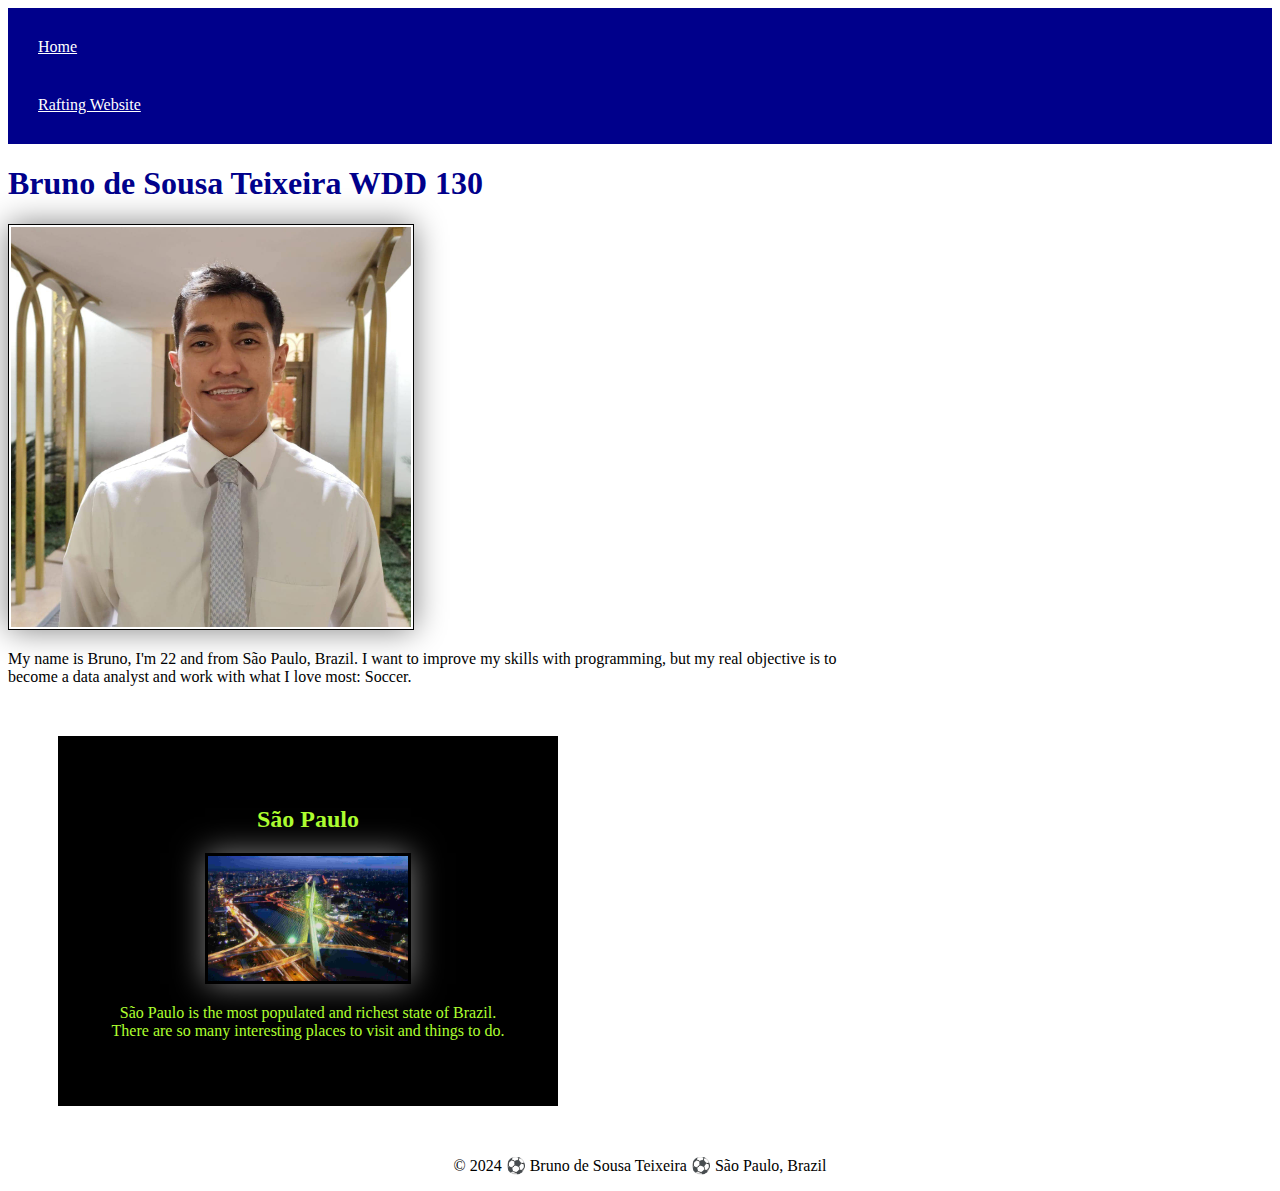
<file: index.html>
<!DOCTYPE html>
<html lang="en-US">
<head>
    <meta charset="UTF-8">
    <meta name="viewport" content="width=device-width, initial-scale=1.0">
    <title>Bruno de Sousa Teixeira | WDD 130</title>
    <meta name = "description" content="Bruno Teixeira's personal page of WDD 130 BYU Idaho Course. ">
    <meta name = "author" content = "Bruno de Sousa Teixeira">
    <link rel="stylesheet" href="styles/styles.css">
</head>
<body>
  <header>
    <nav>
        <a href="#">Home</a>
        <a href="wwr/">Rafting Website</a>
    </nav>
  </header>  
  <main>
    <h1>Bruno de Sousa Teixeira  WDD 130</h1>
    <img src="images/profile.jpg" alt="Bruno" width="200">
    <p>My name is Bruno, I'm 22 and from São Paulo, Brazil. I want to improve my skills
        with programming, but my real objective is to become a data analyst and work
        with what I love most: Soccer.
    </p>
  </main>
  <aside>
      <h2>São Paulo</h2>
      <img src="images/SPestado.jpg" alt="Estado de São Paulo" width="200">
      <p>São Paulo is the most populated and richest state of Brazil. There are so many interesting 
        places to visit and things to do. 
      </p>
  </aside>
  
  <footer>
    <p>© 2024 ⚽ Bruno de Sousa Teixeira ⚽ São Paulo, Brazil</p>
  </footer>
</body>
</html>
</file>
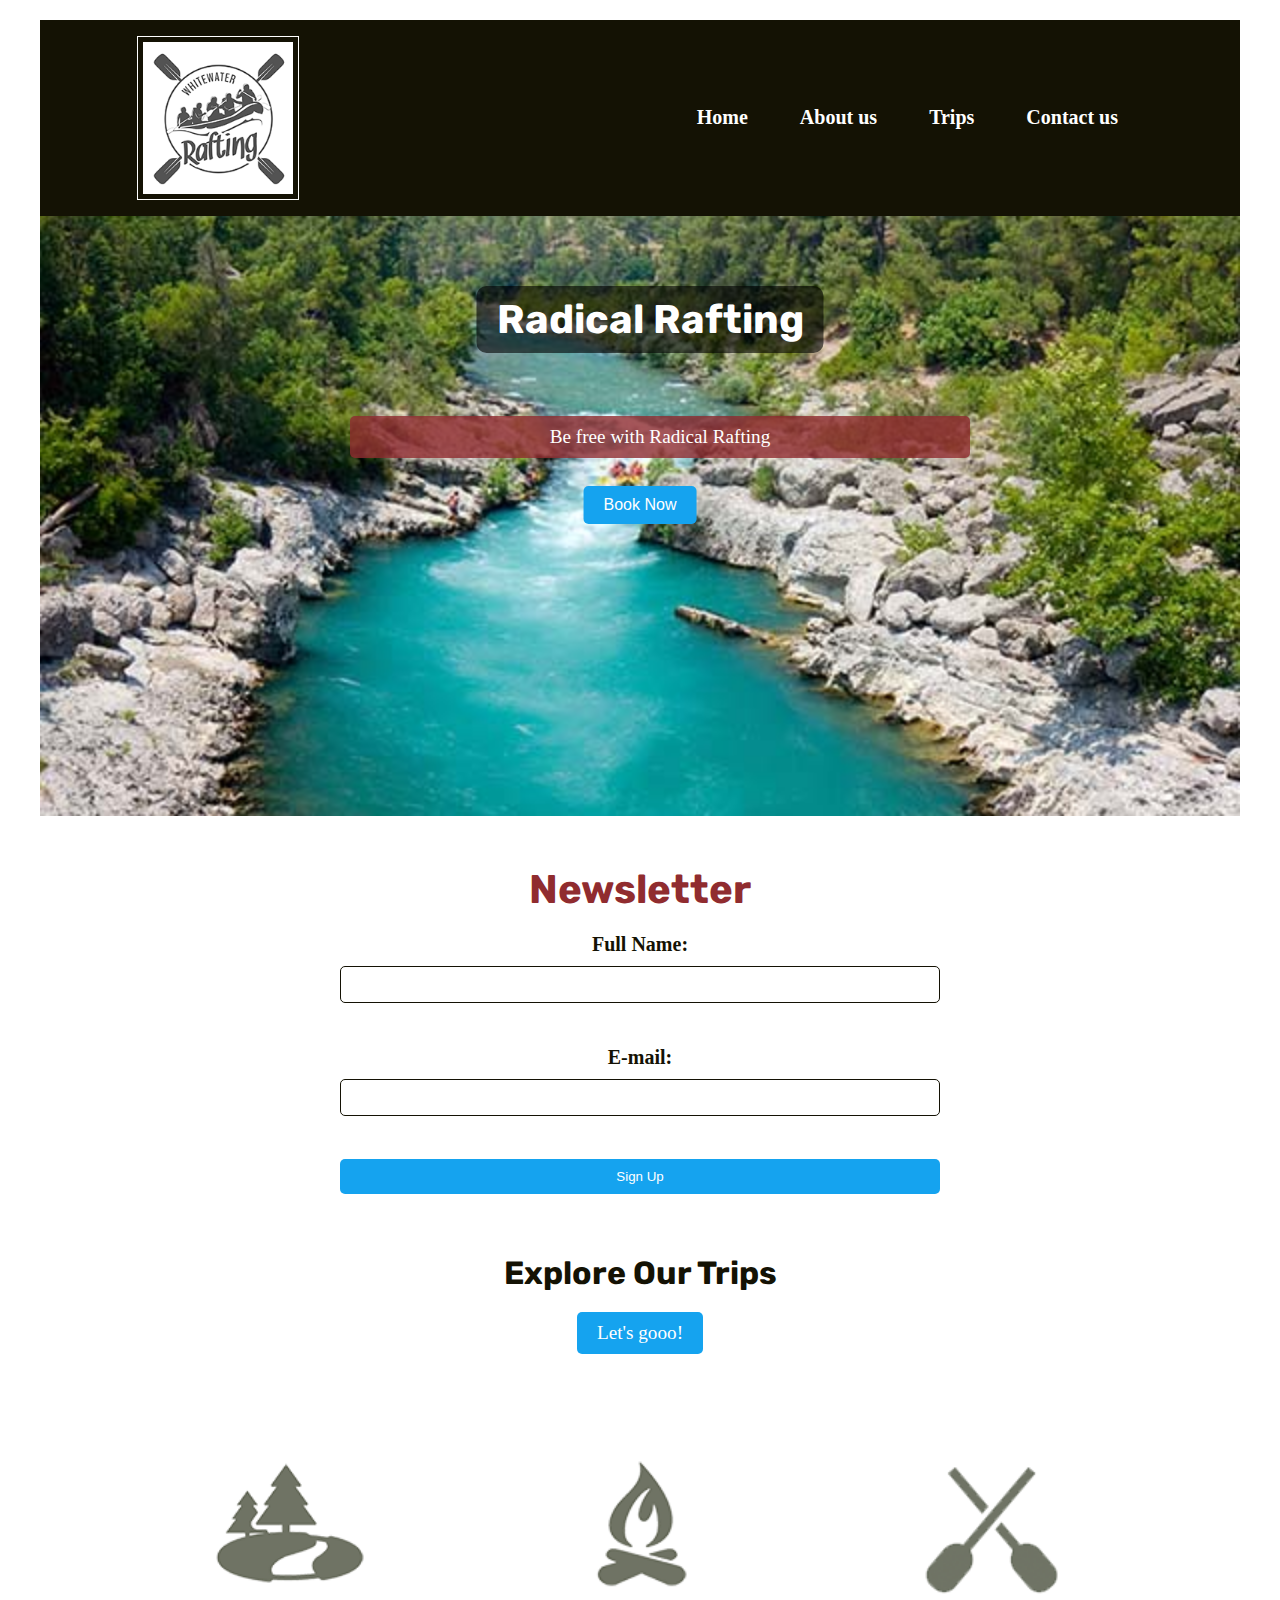
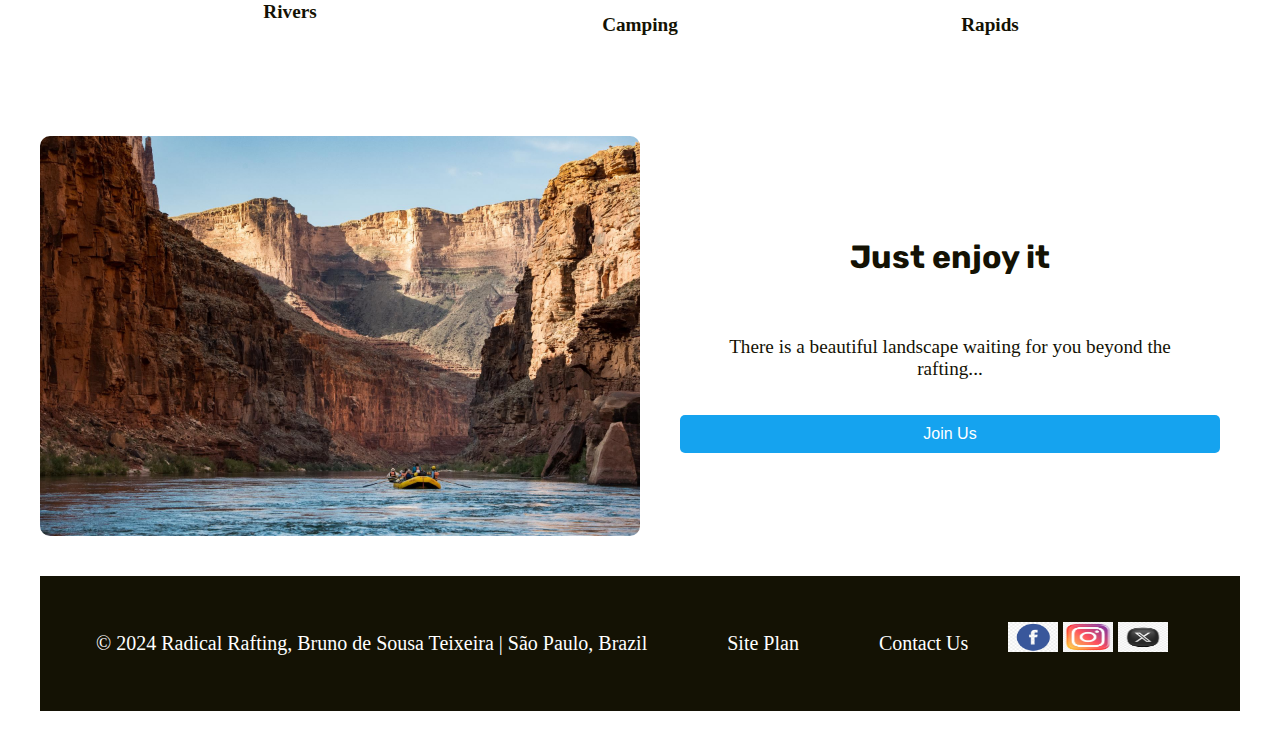
<file: wwr/index.html>
<!DOCTYPE html>
<html lang="en-US">
<head>
    <meta charset="UTF-8">
    <meta name="viewport" content="width=device-width, initial-scale=1.0">
    <title>About us</title>
    <link rel="preconnect" href="https://fonts.googleapis.com">
    <link rel="preconnect" href="https://fonts.gstatic.com" crossorigin>
    <link href="https://fonts.googleapis.com/css2?family=Rubik:ital,wght@0,500;1,500&display=swap" rel="stylesheet">
    <link rel="stylesheet" href="styles/index.css">
</head>
<body>
    <header>
        <img src="images/logo6_200.png" alt = "logo">
        <nav>
           <a href="index.html">Home</a> 
           <a href="about.html">About us</a>
           <a href="trips.html">Trips</a>
           <a href="contact.html">Contact us</a>
        </nav>
    </header>
    <main>
        <div class="hero">
          <h1>Radical Rafting</h1>
          <img src="images/rafting58_600.jpg" alt="Background">
          <p>Be free with Radical Rafting</p>
          <button>Book Now</button>
        </div> 

        <section class = "forms">
          <h1>Newsletter</h1>
          <form action="/sent" method="POST">
      
          <label for="name"><strong>Full Name:</strong></label>
          <input type="text" id="username" name="username" required><br>

          <label for="email"><strong>E-mail:</strong></label>
          <input type="email" id="email" name="email" required><br>

          <button type="submit">Sign Up</button>
          </form>
      </section>       

      <section class="trips">
        <h2>Explore Our Trips</h2>
        <a href="trips.html" class="trips-button">Let's gooo!</a>
      </section>

      <section class="features">
        <div class="feature">
          <img src="images/river_icon.png" alt="Rivers">
          <h3>Rivers</h3>
        </div>
        <div class="feature">
          <img src="images/fire_icon.png" alt="Camping">
          <h3>Camping</h3>
        </div>
        <div class="feature">
          <img src="images/rapids.png" alt="Rapids">
          <h3>Rapids</h3>
        </div>
      </section>

      <section class="canyons">
        <img src="images/canyon.jpg" alt="Beautiful Canyon">
        <div class="box">
          <h2>Just enjoy it</h2>
          <p>There is a beautiful landscape waiting for you beyond the rafting...</p>
          <button>Join Us</button>
        </div>
      </section>
    </main>
    <footer> 
      <p>© 2024 Radical Rafting, Bruno de Sousa Teixeira | São Paulo, Brazil</p>
      <p><a href="about.html" target="_blank">Site Plan</a></p>
      <p><a href="contact.html" target="_blank">Contact Us</a></p>
      <nav>
          <a href="https://www.facebook.com/radical-rafting">
              <img src="images/facebook.png" alt="Facebook">
          </a>
          <a href="https://www.instagram.com/radical-rafting">
              <img src="images/instagram.jpeg" alt="Instagram">
          </a>
          <a href="https://www.x.com/radical-rafting">
              <img src="images/x.jpeg" alt="X">
          </a>
      </nav>
   
  </footer>
</body>
</html>
</file>
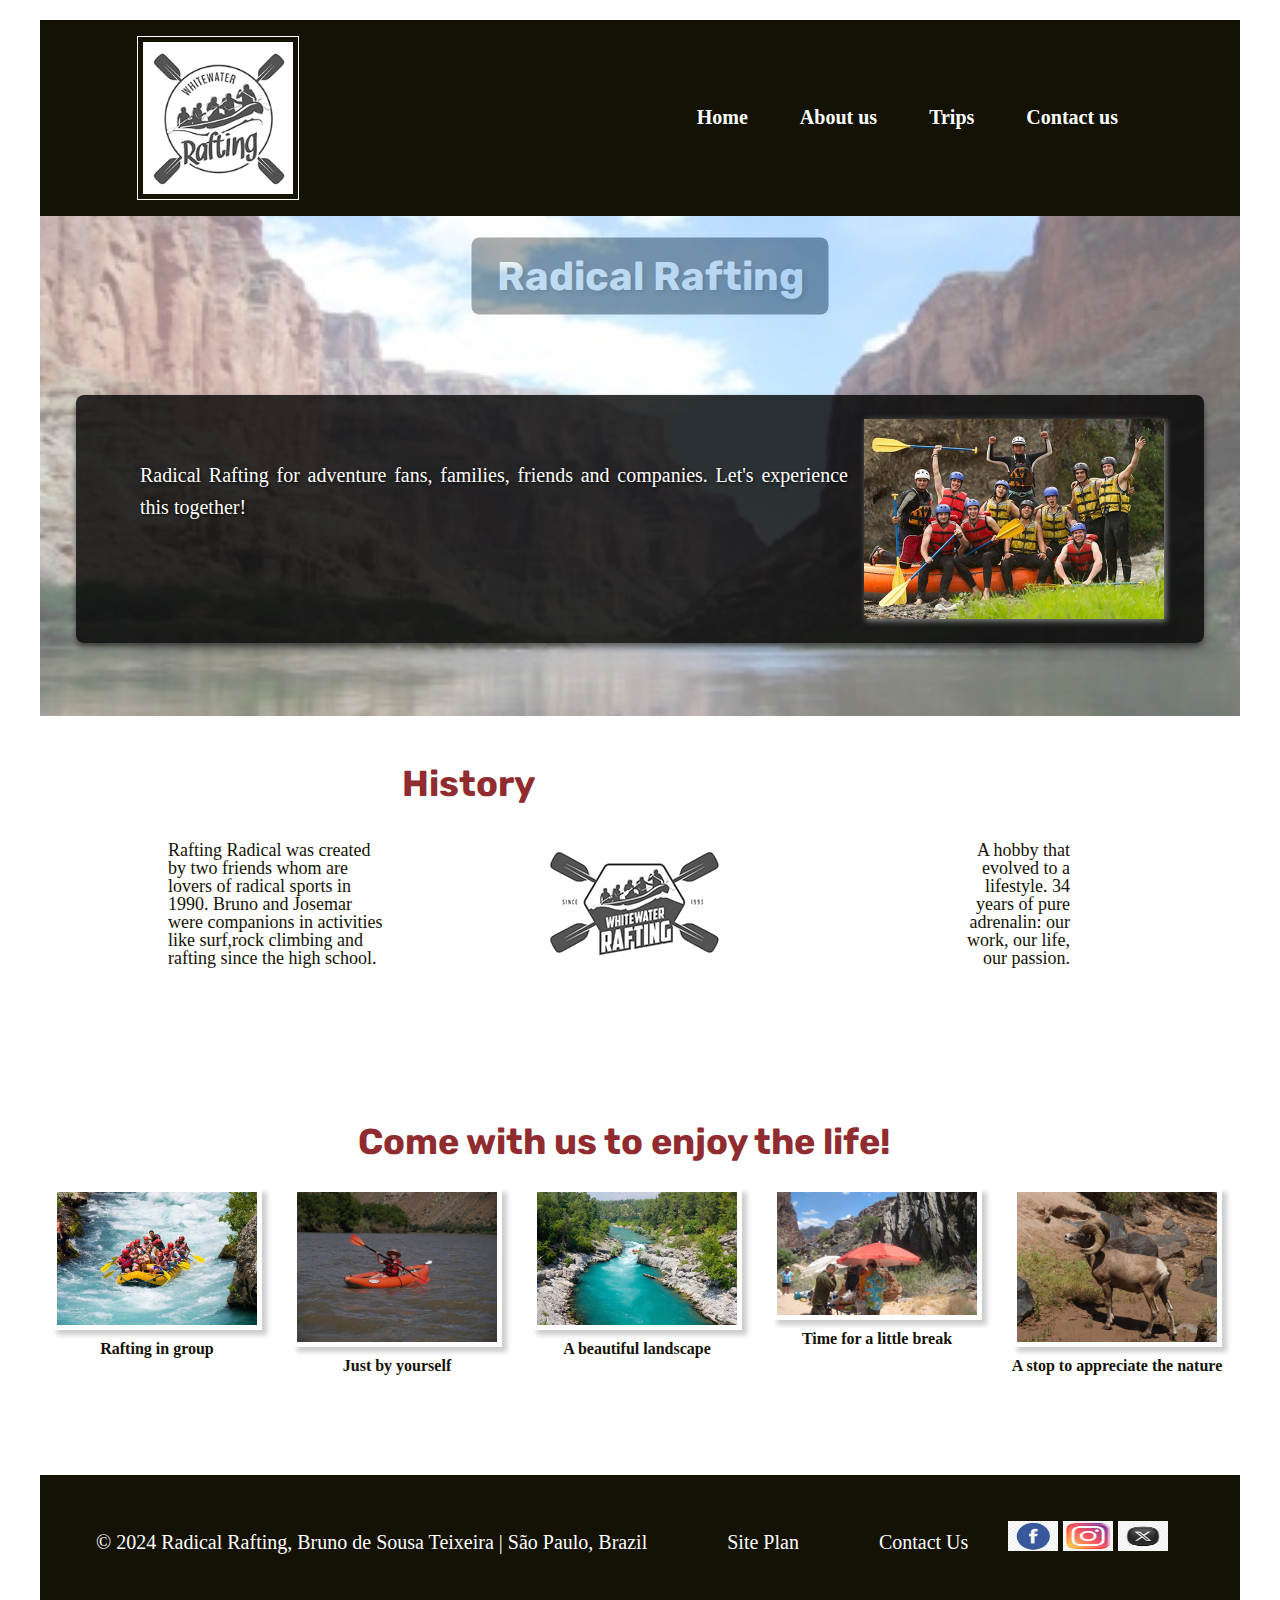
<file: wwr/about.html>
<!DOCTYPE html>
<html lang="en-US">
<head>
    <meta charset="UTF-8">
    <meta name="viewport" content="width=device-width, initial-scale=1.0">
    <title>About us</title>
    <link rel="preconnect" href="https://fonts.googleapis.com">
    <link rel="preconnect" href="https://fonts.gstatic.com" crossorigin>
    <link href="https://fonts.googleapis.com/css2?family=Rubik:ital,wght@0,500;1,500&display=swap" rel="stylesheet">
    <link rel="stylesheet" href="styles/rafting.css">
</head>
<body>
    <header>
        <img src="images/logo6_200.png" alt="logo">
        <nav>
           <a href="index.html">Home</a> 
           <a href="about.html">About us</a>
           <a href="trips.html">Trips</a>
           <a href="contact.html">Contact us</a>
        </nav>
    </header>
    <main>
        <div class="hero">
          <h1>Radical Rafting</h1>
          <img src="images/river-narrow.jpg" alt="Background" width="1000px" height="500px">
          <article>
                <img src="images/rafting59_600.jpg" alt="People in rafting" >
                <p>Radical Rafting for adventure fans, families, friends and companies. Let's experience this together!</p>
          </article>
        </div> 
        <section class="history">
          <h2 class="history-title">History</h2>
          <p class="history-text history-text-left">Rafting Radical was created by two friends whom are lovers of radical sports in 1990. Bruno and Josemar were companions in activities like surf,rock climbing and rafting since the high school. </p>
          <img src="images/logo7_200.png" alt="Logo since 1990">
          <p class="history-text history-text-right">A hobby that evolved to a lifestyle. 34 years of pure adrenalin: our work, our life, our passion. </p>
        </section>
        <section class="enjoy">
          <h2>Come with us to enjoy the life!</h2>
          <div class="photographs">
            <figure>
              <img src="images/rafting53_600.jpg" alt="Rafting in group">
              <figcaption>Rafting in group</figcaption>
            </figure>
            <figure>
              <img src="images/deso-kayak.jpg" alt="Just by yourself">
              <figcaption>Just by yourself</figcaption>
            </figure>
            <figure>
              <img src="images/rafting58_600.jpg" alt="A beautiful landscape">
              <figcaption>A beautiful landscape</figcaption>
            </figure>
            <figure>
              <img src="images/lunch.jpg" alt="Time for a little break">
              <figcaption>Time for a little break</figcaption>
            </figure>
            <figure>
              <img src="images/bighorn-ram.jpg" alt="A stop to appreciate the nature">
              <figcaption>A stop to appreciate the nature</figcaption>
            </figure>
          </div>
        </section>         
    </main>
    <footer> 
      <p>© 2024 Radical Rafting, Bruno de Sousa Teixeira | São Paulo, Brazil</p>
      <p><a href="about.html" target="_blank">Site Plan</a></p>
      <p><a href="contact.html" target="_blank">Contact Us</a></p>
      <nav>
          <a href="https://www.facebook.com/radical-rafting">
              <img src="images/facebook.png" alt="Facebook">
          </a>
          <a href="https://www.instagram.com/radical-rafting">
              <img src="images/instagram.jpeg" alt="Instagram">
          </a>
          <a href="https://www.x.com/radical-rafting">
              <img src="images/x.jpeg" alt="X">
          </a>
      </nav>
   
  </footer>
</body>
</html>
</file>
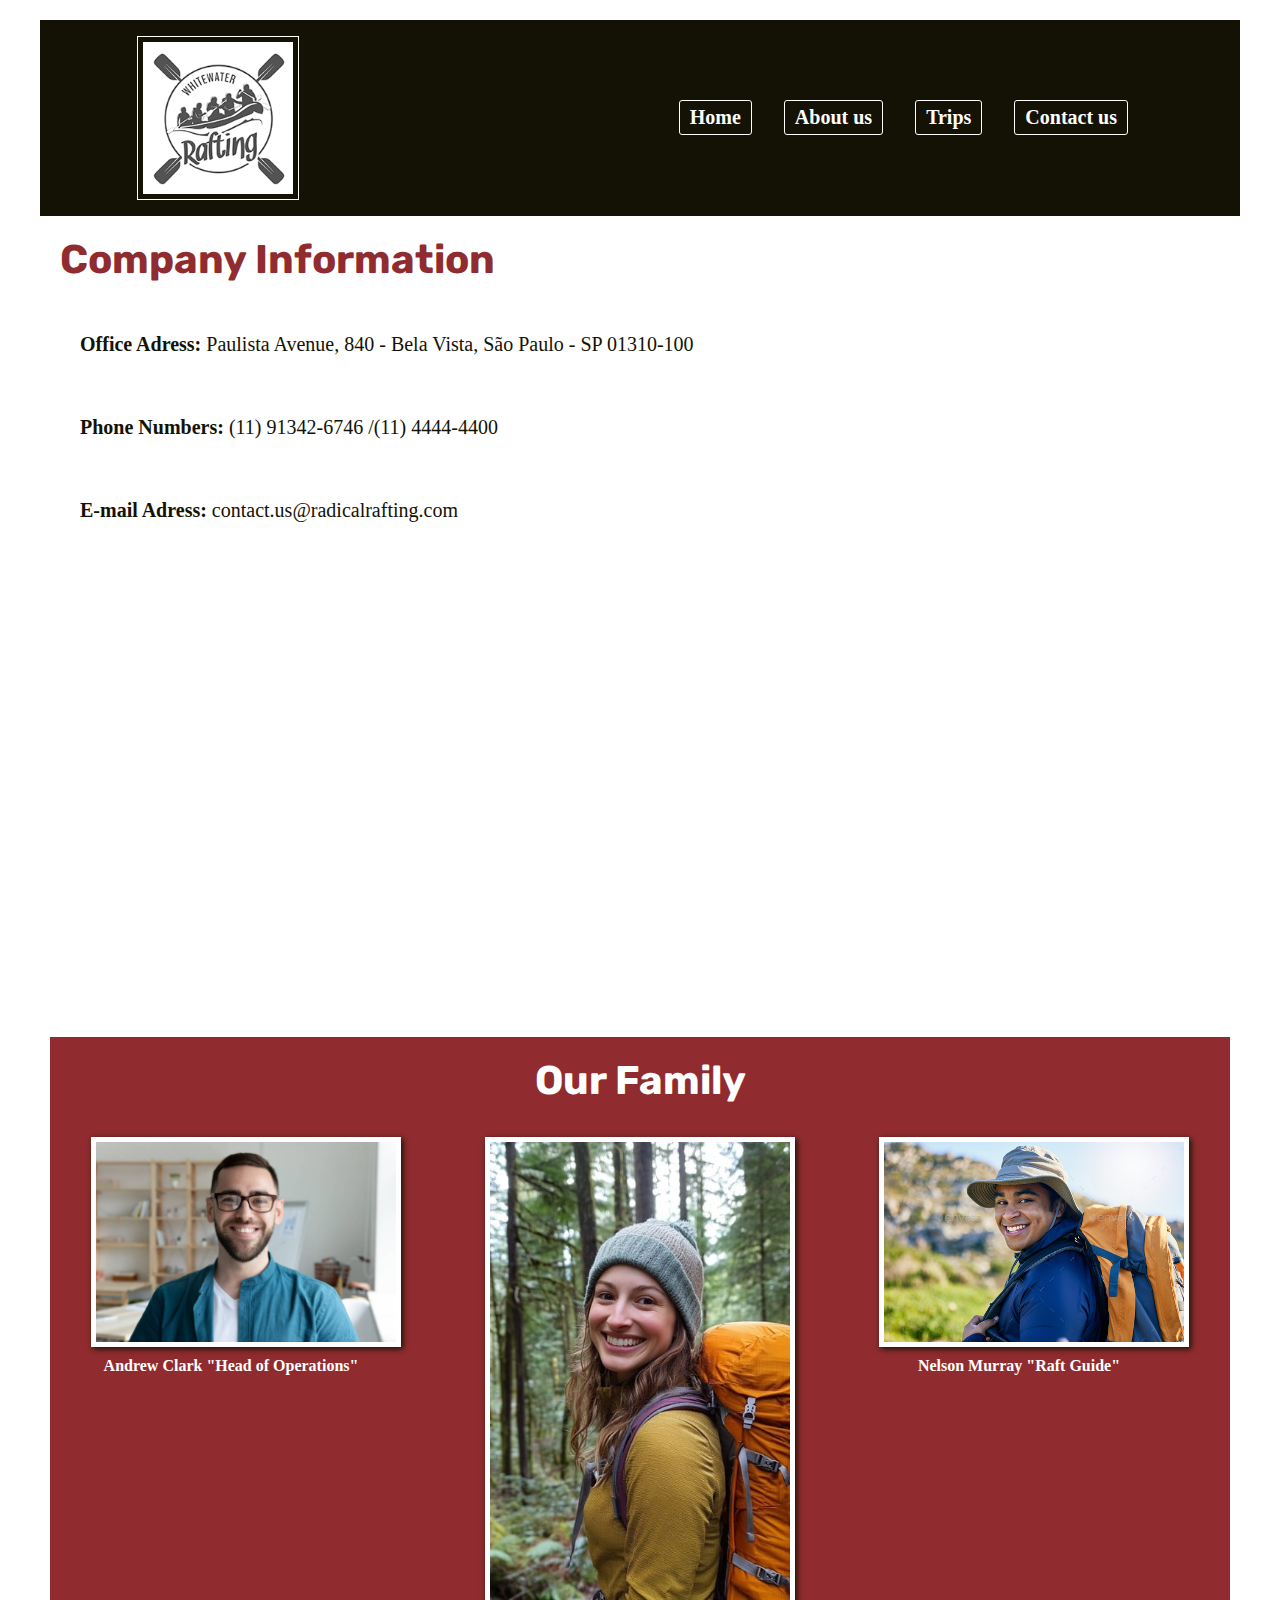
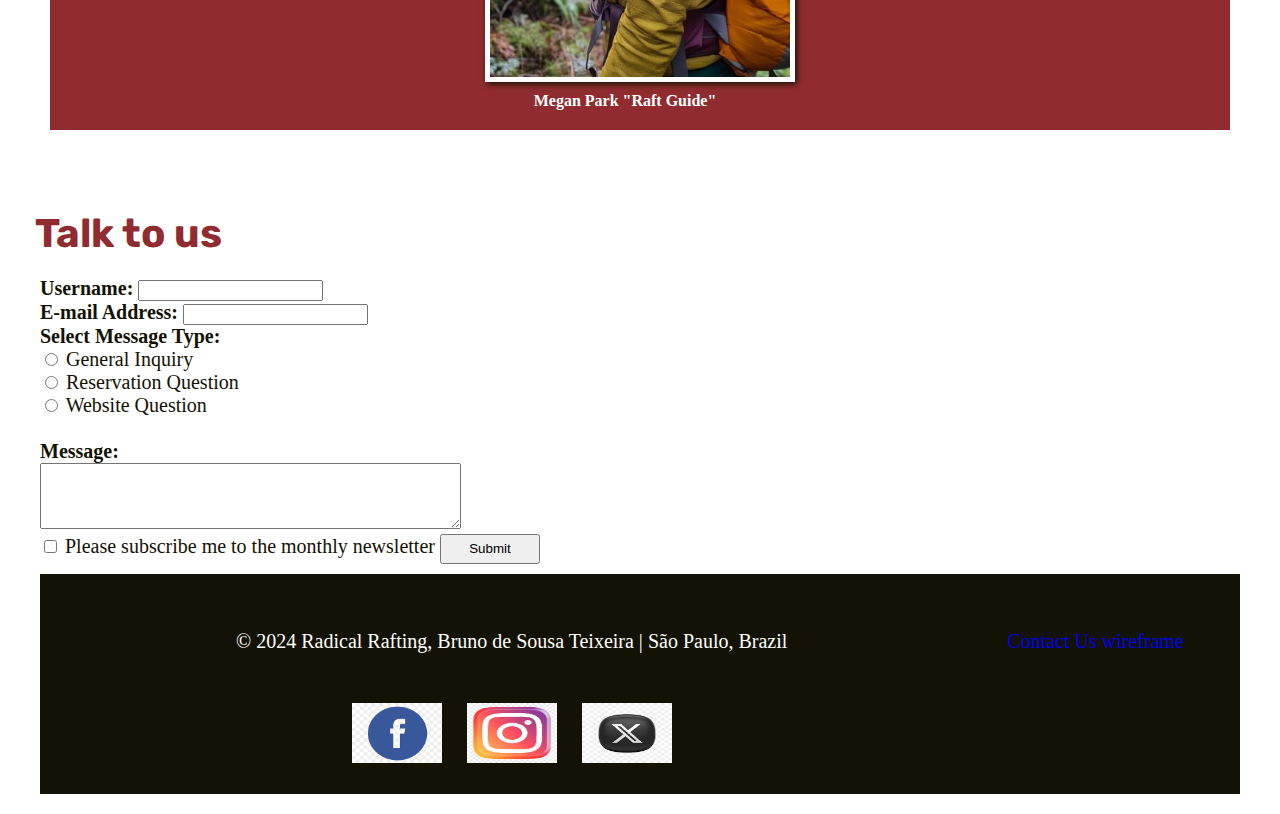
<file: wwr/contact.html>
<!DOCTYPE html>
<html lang="en-US">
<head>
    <meta charset="UTF-8">
    <meta name="viewport" content="width=device-width, initial-scale=1.0">
    <title>Contact us</title>
    <link rel="preconnect" href="https://fonts.googleapis.com">
    <link rel="preconnect" href="https://fonts.gstatic.com" crossorigin>
    <link href="https://fonts.googleapis.com/css2?family=Rubik:ital,wght@0,500;1,500&display=swap" rel="stylesheet">
    <link rel="stylesheet" href="styles/contact.css">
</head>
<body>
    <header>
        <img src="images/logo6_200.png" alt="logo">
        <nav>
           <a href="index.html">Home</a> 
           <a href="about.html">About us</a>
           <a href="trips.html">Trips</a>
           <a href="contact.html">Contact us</a>
        </nav>
    </header>
    <main >
        <section class = "companyinf">
          <h1>Company Information</h1>
          <p><strong>Office Adress:</strong> Paulista Avenue, 840 - Bela Vista, São Paulo - SP 01310-100</p>
          <p><strong>Phone Numbers:</strong> (11) 91342-6746 /(11) 4444-4400</p>
          <p><strong>E-mail Adress:</strong> contact.us@radicalrafting.com</p>
          <div class = "map">
            <iframe src="https://www.google.com/maps/embed?pb=!1m18!1m12!1m3!1d768.8061121248528!2d-46.65136838804914!3d-23.56561340465504!2m3!1f0!2f0!3f0!3m2!1i1024!2i768!4f13.1!3m3!1m2!1s0x94ce59b88707ac57%3A0x2b1425bc661953ad!2sAv.%20Paulista%2C%20840%20-%20Bela%20Vista%2C%20S%C3%A3o%20Paulo%20-%20SP%2C%2001310-100!5e0!3m2!1spt-BR!2sbr!4v1733785455880!5m2!1spt-BR!2sbr" width="600" height="450" style="border:0;" allowfullscreen="" loading="lazy" referrerpolicy="no-referrer-when-downgrade">
            </iframe>
          </div>
        </section>

        <section class = "employees">
          <h1>Our Family</h1>
            <figure>
             <img src = "images/man1.jpg">
             <figcaption>Andrew Clark "Head of Operations"</figcaption>
           </figure> 
           <figure>
            <img src = "images/woman1.jpg">
            <figcaption>Megan Park "Raft Guide"</figcaption>
           </figure> 
           <figure>
            <img src = "images/man2.jpg">
            <figcaption>Nelson Murray "Raft Guide"</figcaption>
           </figure> 
        </section>

        <section class = "forms">
            <h1>Talk to us</h1>
            <form action="/sent" method="POST">
        
            <label for="username"><strong>Username:</strong></label>
            <input type="text" id="username" name="username" required><br>

            <label for="email"><strong>E-mail Address:</strong></label>
            <input type="email" id="email" name="email" required><br>
        
            <label for="inquiry"><strong>Select Message Type:</strong></label><br>
            <input type="radio" id="general_inquiry" name="inquiry" value="General Inquiry">
            <label for="general_inquiry">General Inquiry</label><br>

            <input type="radio" id="reservation_question" name="inquiry" value="Reservation Question">
            <label for="reservation_question">Reservation Question</label><br>

            <input type="radio" id="website_question" name="inquiry" value="Website Question">
            <label for="website_question">Website Question</label><br><br>

            <label for="message"><strong>Message:</strong></label><br>
            <textarea id="message" name="message" rows="4" cols="50" required></textarea><br>
            
            <label for="newsletter">
            <input type="checkbox" id="newsletter" name="newsletter">
            Please subscribe me to the monthly newsletter
            </label>

            <button type="submit">Submit</button>
            </form>
        </section>
    </main>
    <footer> 
        <p>© 2024 Radical Rafting, Bruno de Sousa Teixeira | São Paulo, Brazil</p>
        <p><a href="https://app.moqups.com/unsaved/d9efe07e/edit/page/ad64222d5" target="_blank">Contact Us wireframe</a></p>
        <nav>
            <a href="https://www.facebook.com/radical-rafting">
                <img src="images/facebook.png" alt="Facebook">
            </a>
            <a href="https://www.instagram.com/radical-rafting">
                <img src="images/instagram.jpeg" alt="Instagram">
            </a>
            <a href="https://www.x.com/radical-rafting">
                <img src="images/x.jpeg" alt="X">
            </a>
        </nav>
     
    </footer>
</body>
</html>
</file>
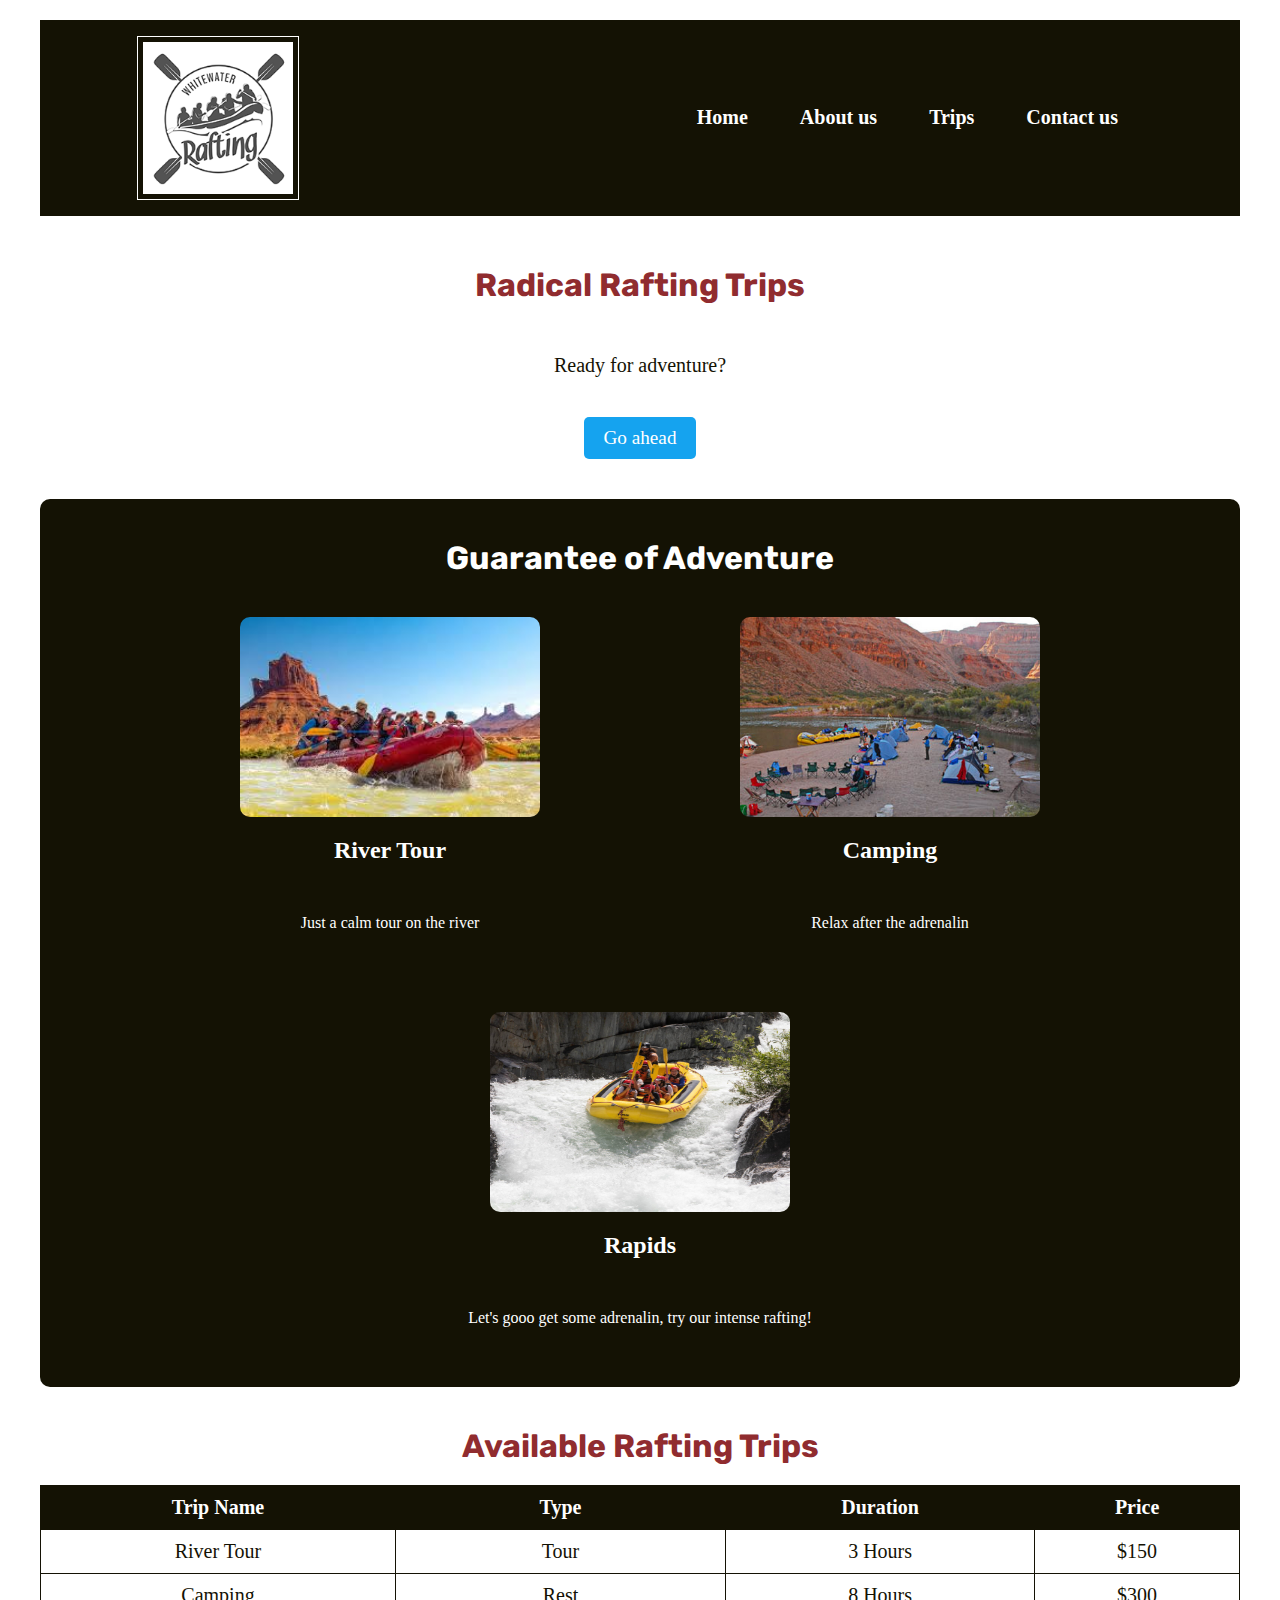
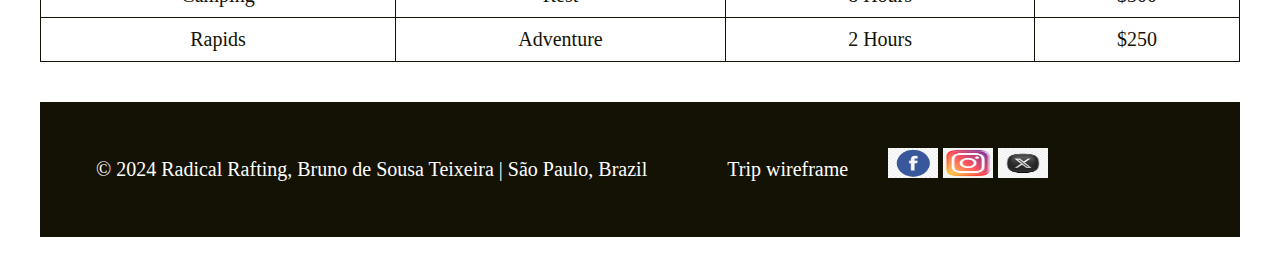
<file: wwr/trips.html>
<!DOCTYPE html>
<html lang="en-US">
<head>
    <meta charset="UTF-8">
    <meta name="viewport" content="width=device-width, initial-scale=1.0">
    <title>Trips</title>
    <link rel="preconnect" href="https://fonts.googleapis.com">
    <link rel="preconnect" href="https://fonts.gstatic.com" crossorigin>
    <link href="https://fonts.googleapis.com/css2?family=Rubik:ital,wght@0,500;1,500&display=swap" rel="stylesheet">
    <link rel="stylesheet" href="styles/trips.css">
</head>
<body>
    <header>
        <img src="images/logo6_200.png" alt = "logo">
        <nav>
           <a href="index.html">Home</a> 
           <a href="about.html">About us</a>
           <a href="trips.html">Trips</a>
           <a href="contact.html">Contact us</a>
        </nav>
    </header>
    <main >
        <section class="contact">
            <h2>Radical Rafting Trips</h2>
            <p>Ready for adventure?</p>
            <a href="contact.html" class="trips-button">Go ahead</a>
          </section>

          <section class="trip-list">
            <h2>Guarantee of Adventure</h2>
         
            <div class="row">
              <div>
                <img src="images/calm-river.jpeg" alt="river">
                <h3>River Tour</h3>
                <p>Just a calm tour on the river</p>
              </div>
              <div>
                <img src="images/camping.png" alt="camping">
                <h3>Camping</h3>
                <p>Relax after the adrenalin</p>
              </div>
            </div>
            
            <div class="row">
              <div>
                <img src="images/rapids.jpg" alt="rapids">
                <h3>Rapids</h3>
                <p>Let's gooo get some adrenalin, try our intense rafting!</p>
              </div>
            </div>
          </section>
        
          <section class="table">
            <h4>Available Rafting Trips</h4>
            <table>
                <thead>
                    <tr>
                        <th>Trip Name</th>
                        <th>Type</th>
                        <th>Duration</th>
                        <th>Price</th>
                    </tr>
                </thead>
                <tbody>
                    <tr>
                        <td>River Tour</td>
                        <td>Tour</td>
                        <td>3 Hours</td>
                        <td>$150</td>
                    </tr>
                    <tr>
                        <td>Camping</td>
                        <td>Rest</td>
                        <td>8 Hours</td>
                        <td>$300</td>
                    </tr>
                    <tr>
                        <td>Rapids</td>
                        <td>Adventure</td>
                        <td>2 Hours</td>
                        <td>$250</td>
                    </tr>
                </tbody>
            </table>
        </section>


    </main>
    <footer> 
        <p>© 2024 Radical Rafting, Bruno de Sousa Teixeira | São Paulo, Brazil</p>
        <p><a href="https://app.moqups.com/unsaved/d9efe07e/edit/page/a0f5371e1" target="_blank">Trip wireframe</a></p>
        
        <nav>
            <a href="https://www.facebook.com/radical-rafting">
                <img src="images/facebook.png" alt="Facebook">
            </a>
            <a href="https://www.instagram.com/radical-rafting">
                <img src="images/instagram.jpeg" alt="Instagram">
            </a>
            <a href="https://www.x.com/radical-rafting">
                <img src="images/x.jpeg" alt="X">
            </a>
        </nav>
     
    </footer>
</body>
</html>
</file>
<file: styles/styles.css>
nav {
    background-color: darkblue;
    padding: 10px;
}

nav a {
    color: white;
    display: block;
    padding: 20px;
}

h1 {
    color:darkblue;
}
img{
    width: 200px;
    height: auto;
    border: 1px solid black;
    padding: 2px;
    box-shadow: 0 0 30px gray;
}
p{
    padding: 10px;
}
main{
    max-width: 840px;
}
aside{
    width: 400px;
    margin: 50px;
    border: 100px;
    padding: 50px;
    background-color: black;
    color: greenyellow;
    text-align: center;
}
aside img{
    width: 200px;
    height: auto;
}
main img{
    width: 400px;
    height: auto;
}
p{padding: 0;}

footer{
    margin-top: 10px;
    border-top: 1px;
    text-align: center;
}
</file>
<file: wwr/styles/index.css>
:root {
  --smoky-black: #141204;
  --Celestial-Blue: #15A3EF;
  --White: #FFFFFF;
  --Auburn: #902C2F; 
  --primary-color: var(--smoky-black);
  --secondary-color: var(--White);
  --accent1-color: var(--Celestial-Blue);
  --accent2-color: var(--Auburn);
  --heading-font: "Rubik", serif;
  --font: "ParaType", serif;
}

h1, h2 {
  margin: 10px;
  padding: 10px;
  font-family: var(--heading-font);
  color: var(--accent2-color);
}

body, p {
  margin: 20px;
  padding: 20px;
  font-family: var(--font);
  font-size: 20px;
  color: var(--primary-color);
}

body {
  max-width: 1200px;
  margin: 0 auto;
  background-color: var(--secondary-color);
}

header {
  display: grid;
  grid-template-columns: auto 1fr;
  justify-content: space-between;
  align-items: center;
  background-color: var(--primary-color);
  padding: 1rem;
}

header img {
  max-width: 150px;
  border: 1px solid var(--secondary-color);
  padding: 5px;
  margin-left: 50%;

}

header nav {
  display: flex;
  justify-content: flex-end;
  margin-right: 80px;
}

header nav a {
  margin: 0 1rem;
  color: var(--secondary-color);
  text-decoration: none;
  font-weight: bold;
  text-align: center;
  border: 1px white; 
  padding: 5px 10px; 
  border-radius: 3px;

}

.hero {
  position: relative; /* Define o container como referência para posicionamento */
  width: 100%;
  height: 600px; /* Ajuste a altura da imagem conforme necessário */
  overflow: hidden; /* Garante que nada ultrapasse os limites */
}

.hero img {
  width: 100%;
  height: 100%;
  object-fit: cover; /* Garante que a imagem cubra todo o container */
}

.hero h1 {
  position: absolute;
  top: 10%; /* Posiciona o título no topo */
  left: 50%;
  transform: translateX(-50%);
  font-size: 2.5rem;
  font-family: var(--heading-font), sans-serif;
  color: var(--secondary-color);
  background-color: rgba(0, 0, 0, 0.6); /* Fundo transparente para legibilidade */
  padding: 10px 20px;
  border-radius: 10px;
}

.hero p {
  position: absolute;
  top: 30%; /* Posiciona o texto no centro inferior */
  left: 50%;
  transform: translateX(-50%);
  width: 50%;
  text-align: center;
  font-size: 1.2rem;
  color: var(--secondary-color);
  background-color: rgba(144, 44, 47, 0.8); /* Fundo semi-transparente */
  padding: 10px;
  border-radius: 5px;
}

.hero button {
  position: absolute;
  top: 45%; 
  left: 50%;
  transform: translateX(-50%);
  padding: 10px 20px;
  font-size: 1rem;
  color: var(--secondary-color);
  background-color: var(--accent1-color);
  border: none;
  border-radius: 5px;
  cursor: pointer;
  transition: background-color 0.3s ease;
}

.hero button:hover {
  background-color: var(--accent2-color); 
}

.forms {
    max-width: 600px;
    margin: 40px auto;
    text-align: center;
  }
  
.forms form {
    display: flex;
    flex-direction: column;
    gap: 10px;
  }
  
  
.forms input, .forms textarea, .forms button {
    padding: 10px;
    border: 1px solid var(--primary-color);
    border-radius: 5px;
  }
  
.forms button {
    color: var(--secondary-color);
    background-color: var(--accent1-color);
    border: none;
    cursor: pointer;
    transition: background-color 0.3s ease;
  }

.forms button:hover {
  background-color: var(--accent2-color);
}

.trips {
  display: flex; /* Ativa o Flexbox */
  flex-direction: column; /* Coloca os itens verticalmente */
  align-items: center; /* Centraliza horizontalmente */
  text-align: center; /* Centraliza o texto */
  margin: 40px 0; /* Margem superior e inferior */
}

.trips h2 {
  font-size: 2rem;
  margin-bottom: 10px;
  color: var(--primary-color);
}

.trips-button {
  display: inline-block;
  padding: 10px 20px;
  background-color: var(--accent1-color); /* Ajuste a cor do botão */
  color: var(--secondary-color);
  text-decoration: none;
  font-size: 1.2rem;
  border-radius: 5px;
  transition: background-color 0.3s;
}

.trips-button:hover {
  background-color: var(--accent2-color);
}
.features {
  display: flex; 
  justify-content: center; 
  gap: 200px; 
  text-align: center; 
  margin: 100px 0; 
}

.feature {
  display: flex;
  flex-direction: column; 
  align-items: center; 
  max-width: 200px; 
}

.feature img {
  width: 150px; 
  height: auto; 
  margin-bottom: 10px; 
}

.feature h3 {
  margin: 0; 
  font-size: 1.2rem; 
  color: var(--primary-color); 
}

.canyons {
  display: flex; /* Ativa o Flexbox */
  align-items: center; /* Alinha verticalmente no centro */
  gap: 20px; /* Espaço entre a imagem e o conteúdo */
  margin: 40px 0;
}

.canyons img {
  width: 50%; /* Define que a imagem ocupa metade da largura */
  height: auto; /* Mantém a proporção */
  object-fit: cover; /* Garante que a imagem fique ajustada */
  border-radius: 10px; /* Borda arredondada */
}

.canyons .box {
  display: flex;
  flex-direction: column;
  justify-content: center;
  width: 50%; /* Ocupa a outra metade da largura */
  text-align: center; /* Centraliza o texto */
  padding: 20px;
}

.canyons .box h2 {
  font-size: 2rem;
  color: var(--primary-color);
  margin-bottom: 10px;
}

.canyons .box p {
  font-size: 1.2rem;
  margin-bottom: 15px;
  color: var(--primary-color);
}

.canyons .box button {
  padding: 10px 20px;
  background-color: var(--accent1-color);
  color: var(--secondary-color);
  border: none;
  border-radius: 5px;
  cursor: pointer;
  font-size: 1rem;
  transition: background-color 0.3s;
}

.canyons .box button:hover {
  background-color: var(--accent2-color);
}
  

footer {
  display: flex;
  background-color: var(--primary-color);
  text-align: center;
  padding: 1rem;
 
}

footer p {
  color: var(--secondary-color);
}

footer nav img {
  width: 50px;
  height: 30px;
  margin: -30px;
  padding: 30px;
  margin-top: 0px;
  

}

footer a {
  text-decoration: none;
  color: var(--secondary-color);

}

footer div {
display: flex;
color: white;
}
</file>
<file: wwr/styles/rafting.css>
:root {
  --smoky-black: #141204;
  --Celestial-Blue: #15A3EF;
  --White: #FFFFFF;
  --Auburn: #902C2F; 
  --primary-color: var(--smoky-black);
  --secondary-color: var(--White);
  --accent1-color: var(--Celestial-Blue);
  --accent2-color: var(--Auburn);
  --heading-font: "Rubik", serif;
  --font: "ParaType", serif;
}

h1, h2 {
  margin: 10px;
  padding: 10px;
  font-family: var(--heading-font);
  color: var(--accent2-color);
}

body, p {
  margin: 20px;
  padding: 20px;
  font-family: var(--font);
  font-size: 20px;
  color: var(--primary-color);
}

body {
  max-width: 1200px;
  margin: 0 auto;
  background-color: var(--secondary-color);
}

header {
  display: grid;
  grid-template-columns: auto 1fr;
  justify-content: space-between;
  align-items: center;
  background-color: var(--primary-color);
  padding: 1rem;
}

header img {
  max-width: 150px;
  border: 1px solid var(--secondary-color);
  padding: 5px;
  margin-left: 50%;

}

header nav {
  display: flex;
  justify-content: flex-end;
  margin-right: 80px;
}

header nav a {
  margin: 0 1rem;
  color: var(--secondary-color);
  text-decoration: none;
  font-weight: bold;
  text-align: center;
  padding: 5px 10px; 
  border-radius: 3px;

}

.hero {
  position: relative;
  text-align: center;
}

.hero img {
  width: 100%;
  max-height: 1000px;
  object-fit: cover;
  opacity: 0.6;
}

.hero h1 {
  position: absolute;
  top: 10%;
  left: 50%;
  transform: translate(-50%, -50%);
  font-size: 2.5rem;
  font-family: var(--heading-font), sans-serif;
  color: rgba(255, 255, 255, 0.9); 
  background-color: rgba(0, 0, 0, 0.8); 
  padding: 15px 25px; 
  border-radius: 8px;
  text-shadow: 2px 2px 5px rgba(0, 0, 0, 0.8); 
}

.hero article {
  position: absolute;
  top: 60%;
  left: 50%;
  transform: translate(-50%, -50%);
  font-size: 1.2rem; 
  line-height: 1.6; 
  padding: 1.5rem; 
  border-radius: 8px;
  width: 90%;
  text-align: justify;
  background-color: rgba(0, 0, 0, 0.8); 
  color: rgba(255, 255, 255, 0.9); 
  text-shadow: 1px 1px 3px rgba(0, 0, 0, 0.8); 
  box-shadow: 0 4px 6px rgba(0, 0, 0, 0.5); 
}

.hero article p {
  color: rgba(255, 255, 255, 1); 
  text-shadow: 1px 1px 3px rgba(0, 0, 0, 0.8); 
}

.hero article img {
  float: right;
  max-width: 300px;
  margin: 0 1rem;
  opacity: 1;
  box-shadow: 2px 2px 6px rgba(250, 250, 250, 0.5);
}

.history {
  display: flex;
  justify-content: space-between;
  align-items: center;
  padding: 100px 10%;
  margin-left: -10%;
  background-color: white;
}

.history h2 {
  font-size: 36px;
  color: var(--accent2-color);
  text-align: center; 
  margin-bottom: 250px;
  position: absolute;
  margin-left: 27.5%;
}

.history img {
  width: 500px;
  margin: 0 100px;
}

.history-text {
  font-size: 18px;
  color: var(--primary-color);
  line-height: 1.6;
  margin: 0 30px;
  margin-left: 10%;
  line-height: 100%;
}

.history-text-left {
  text-align: left;
}

.history-text-right {
  text-align: right;
}

.enjoy {
  display: grid;
  grid-template-columns: repeat(5, 1fr);  
  gap: 10px;                              
  padding: 100px 1%;                       
  background-color: var(--White);  
  justify-items: center; 
  margin: auto;
}

.enjoy h2 {
  text-align: center;
  font-size: 36px;
  color: var(--accent2-color);
  margin: 10px;
  position: absolute;
  top: 1100px;
  left: 48%;
  transform: translateX(-50%);
}

.photographs {
  display: grid;
  grid-template-columns: repeat(5, 1fr);  
  justify-items: center;
}

figure {
  margin: 0;
  text-align: center; 
}

figure img {
  width: 200px;
  height: auto;
  padding: 5px;
  box-shadow: 5px 5px 5px rgba(0, 0, 0, 0.2); 
  margin-right: 30px;
  
}

figcaption {
  font-size: 16px;
  color: var(--primary-color);
  margin-top: 5px;
  font-weight: bold;
  margin-left: -30px;
}

footer {
  display: flex;
  background-color: var(--primary-color);
  text-align: center;
  padding: 1rem;
 
}

footer p {
  color: var(--secondary-color);
}

footer nav img {
  width: 50px;
  height: 30px;
  margin: -30px;
  padding: 30px;
  margin-top: 0px;
  
  

}

footer a {
  text-decoration: none;
  color: var(--secondary-color);

}

footer div {
display: flex;
color: white;
}
</file>
<file: wwr/styles/contact.css>
:root {
  --smoky-black: #141204;
  --Celestial-Blue: #15A3EF;
  --White: #FFFFFF;
  --Auburn: #902C2F; 
  --primary-color: var(--smoky-black);
  --secondary-color: var(--White);
  --accent1-color: var(--Celestial-Blue);
  --accent2-color: var(--Auburn);
  --heading-font: "Rubik", serif;
  --font: "ParaType", serif;
}

h1, h2 {
  margin: 10px;
  padding: 10px;
  font-family: var(--heading-font);
  color: var(--accent2-color);
}

body, p {
  margin: 20px;
  padding: 20px;
  font-family: var(--font);
  font-size: 20px;
  color: var(--primary-color);
}

body {
  max-width: 1200px;
  margin: 0 auto;
  background-color: var(--secondary-color);
}

header {
  display: grid;
  grid-template-columns: auto 1fr;
  justify-content: space-between;
  align-items: center;
  background-color: var(--primary-color);
  padding: 1rem;
}

header img {
  max-width: 150px;
  border: 1px solid var(--secondary-color);
  padding: 5px;
  margin-left: 50%;

}

header nav {
  display: flex;
  justify-content: flex-end;
  margin-right: 80px;
}

header nav a {
  margin: 0 1rem;
  color: var(--secondary-color);
  text-decoration: none;
  font-weight: bold;
  text-align: center;
  border: 1px solid white; 
  padding: 5px 10px; 
  border-radius: 3px;

}

.companyinf {
  position: relative;
  text-align: left;
  
}

.companyinf .map{
  margin: 10px;
 
}

.employees{
  display: flex;
  flex-wrap: wrap;        
  justify-content: center; 
  gap: 20px;              
  margin: 10px;    
  background-color: var(--accent2-color); 
  margin-top: 20px;
}

.employees h1{
  color: var(--secondary-color);
  position: absolute;
}

.employees img {
  float: center;
  width: 300px;
  margin: 0 2rem;
  box-shadow: 2px 2px 6px var(--primary-color);
  background-color: var(--secondary-color);
  margin-top: 100px;
}

.employees figcaption{
  color: var(--secondary-color);
  margin-bottom: 20px;
}

figure {
  margin: 0;
  text-align: center; 
}

figure img {
  width: 200px;
  height: auto;
  padding: 5px;
  box-shadow: 5px 5px 5px rgba(0, 0, 0, 0.2); 
  margin-right: 30px;
  
}

figcaption {
  font-size: 16px;
  color: var(--primary-color);
  margin-top: 5px;
  font-weight: bold;
  margin-left: -30px;
}

.forms {
  position: relative;
  text-align: left;
  margin-top: 70px;
}

.forms h1{
  margin-left: -15px;
}
.forms button{
  width: 100px;
  height: 30px;
  margin-bottom: 10px;
}
footer {
  display: grid;
  grid-template-columns: 1fr auto;
  justify-items: center;
  background-color: var(--primary-color);
  text-align: center;
  padding: 1rem;
}

footer p {
  color: var(--secondary-color);
}

footer nav img {
  width: 90px;
  height: 60px;
  margin: -30px;
  padding: 40px;
  

}

footer a {
  text-decoration: none;

}

footer div {
display: flex;
color: white;
}
</file>
<file: wwr/styles/trips.css>
:root {
  --smoky-black: #141204;
  --Celestial-Blue: #15A3EF;
  --White: #FFFFFF;
  --Auburn: #902C2F; 
  --primary-color: var(--smoky-black);
  --secondary-color: var(--White);
  --accent1-color: var(--Celestial-Blue);
  --accent2-color: var(--Auburn);
  --heading-font: "Rubik", serif;
  --font: "ParaType", serif;
}

h1, h2 {
  margin: 10px;
  padding: 10px;
  font-family: var(--heading-font);
  color: var(--accent2-color);
}

body, p {
  margin: 20px;
  padding: 20px;
  font-family: var(--font);
  font-size: 20px;
  color: var(--primary-color);
}

body {
  max-width: 1200px;
  margin: 0 auto;
  background-color: var(--secondary-color);
}

header {
  display: grid;
  grid-template-columns: auto 1fr;
  justify-content: space-between;
  align-items: center;
  background-color: var(--primary-color);
  padding: 1rem;
}

header img {
  max-width: 150px;
  border: 1px solid var(--secondary-color);
  padding: 5px;
  margin-left: 50%;

}

header nav {
  display: flex;
  justify-content: flex-end;
  margin-right: 80px;
}

header nav a {
  margin: 0 1rem;
  color: var(--secondary-color);
  text-decoration: none;
  font-weight: bold;
  text-align: center;
  border: 1px white; 
  padding: 5px 10px; 
  border-radius: 3px;

}

.contact {
  text-align: center;
  margin: 40px 0;
}

.contact h2 {
  font-size: 2rem;
}

.contact a {
  display: inline-block;
  padding: 10px 20px;
  background-color: var(--accent1-color);
  color: var(--secondary-color);
  text-decoration: none;
  font-size: 1.2rem;
  border-radius: 5px;
  transition: background-color 0.3s;
}

.contact a:hover {
  background-color: var(--accent2-color);
}

.trip-list {
  display: flex;
  flex-direction: column;
  align-items: center; 
  gap: 20px; 
  margin: 40px 0;
  background-color:var(--primary-color);
  color: var(--secondary-color); 
  padding: 20px; 
  border-radius: 10px;
}

.trip-list h2 {
  text-align: center;
  font-size: 2rem;
  color: var(--secondary-color);
}

.trip-list .row {
  display: flex; 
  justify-content: center; 
  gap: 20px; 
  width: 100%; 
}

.trip-list .row div {
  display: flex;
  flex-direction: column; 
  align-items: center; 
  text-align: center; 
}

.trip-list img {
  width: 300px; 
  height: 200px;
  border-radius: 10px;
  margin-bottom: 10px; 
  transition: opacity 0.3s ease, transform 0.3s ease;
}

.trip-list h3 {
  font-size: 1.5rem;
  color: var(--secondary-color);
  margin: 10px 0;
}

.trip-list p {
  font-size: 1rem;
  color: var(--secondary-color);
}

.trip-list img:hover {
  opacity: 0.8;
  transform: scale(1.1); 
}

.trip-list > div:nth-child(2) {
  display: inline-flex;
  width: 100%;
  justify-content: space-evenly; 

}

.trip-list > div:nth-child(3) { 
  margin-top: 20px;
  width: auto; 
}

.table h4 {
  text-align: center; 
  margin: 20px auto; 
  display: block;
  width: 100%;
  font-family: var(--heading-font);
  color: var(--accent2-color);
  font-size: 2rem;
}

.table table {
  width: 100%;
  border-collapse: collapse;
  margin-bottom: 40px;
}

.table th, .table td {
  border: 1px solid var(--primary-color);
  padding: 10px;
  text-align: center;
}

.table th {
  background-color: var(--primary-color);
  color: var(--secondary-color);
}

.table td {
  background-color: var(--secondary-color);
}
  

footer {
  display: flex;
  background-color: var(--primary-color);
  text-align: center;
  padding: 1rem;
 
}

footer p {
  color: var(--secondary-color);
}

footer nav img {
  width: 50px;
  height: 30px;
  margin: -30px;
  padding: 30px;
  margin-top: 0px;
  

}

footer a {
  text-decoration: none;
  color: var(--secondary-color);

}

footer div {
display: flex;
color: white;
}
</file>
